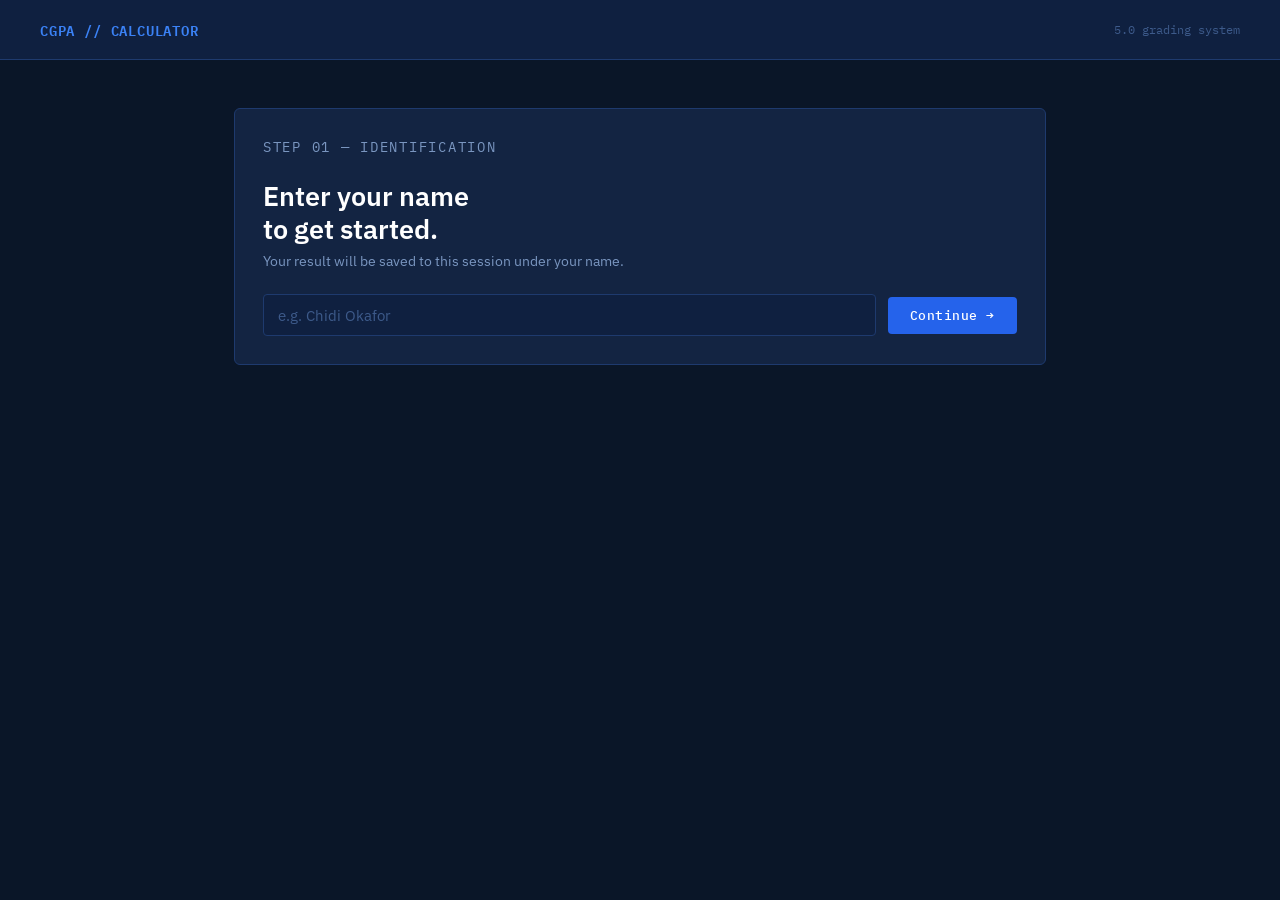
<file: index.html>
<!DOCTYPE html>
<html lang="en">

<head>
  <meta charset="UTF-8" />
  <meta name="viewport" content="width=device-width, initial-scale=1.0" />
  <title>CGPA Calculator</title>
  <link
    href="https://fonts.googleapis.com/css2?family=IBM+Plex+Mono:wght@400;500;600&family=IBM+Plex+Sans:wght@300;400;500;600&display=swap"
    rel="stylesheet" />
  <link rel="stylesheet" href="assets/css/style.css" />
</head>

<body>

  <header>
    <span class="logo">CGPA // Calculator</span>
    <span class="header-tag">5.0 grading system</span>
  </header>

  <main>

    <!-- STEP 1: NAME -->
    <div id="name-section">
      <div class="card">
        <p class="section-label">Step 01 — Identification</p>
        <h1>Enter your name<br>to get started.</h1>
        <p>Your result will be saved to this session under your name.</p>
        <div class="input-row">
          <input type="text" id="student-name" placeholder="e.g. Chidi Okafor" maxlength="60" />
          <button class="btn btn-primary" onclick="startSession()">Continue →</button>
        </div>
        <div class="err" id="name-err">⚠ Please enter your name to continue.</div>
      </div>

      <!-- History (shown if session has saved records) -->
      <div id="history-section">
        <p class="section-label">Saved in this session</p>
        <div class="history-list" id="history-list"></div>
      </div>
    </div>

    <!-- STEP 2: COURSES + RESULT -->
    <div id="courses-section">

      <div class="card">
        <div class="courses-header">
          <div class="courses-header-left">
            <h2>Add Courses</h2>
            <div class="owner-tag" id="owner-tag"></div>
          </div>
          <button class="btn btn-ghost btn-sm" onclick="switchStudent()">← Change name</button>
        </div>

        <!-- Add form -->
        <div class="add-form">
          <div class="field">
            <label>Course Code</label>
            <input type="text" id="course-code" placeholder="e.g. CSC310" maxlength="10"
              style="text-transform:uppercase" />
          </div>
          <div class="field">
            <label>Units</label>
            <select id="course-units">
              <option>1</option>
              <option>2</option>
              <option selected>3</option>
              <option>4</option>
              <option>5</option>
              <option>6</option>
            </select>
          </div>
          <div class="field">
            <label>Grade</label>
            <select id="course-grade">
              <option value="5">A — 5</option>
              <option value="4">B — 4</option>
              <option value="3">C — 3</option>
              <option value="2">D — 2</option>
              <option value="1">E — 1</option>
              <option value="0">F — 0</option>
            </select>
          </div>
          <button class="btn btn-primary" onclick="addCourse()">Add</button>
        </div>
        <div class="err" id="course-err">⚠ Enter a valid course code.</div>

        <!-- Table -->
        <div class="table-wrap">
          <table>
            <thead>
              <tr>
                <th>#</th>
                <th>Course Code</th>
                <th>Units</th>
                <th>Grade</th>
                <th>Points</th>
                <th>Actions</th>
              </tr>
            </thead>
            <tbody id="course-tbody">
              <tr class="empty-row">
                <td colspan="6">— No courses added yet —</td>
              </tr>
            </tbody>
          </table>
        </div>

        <hr class="divider" />

        <div style="display:flex;gap:10px;flex-wrap:wrap">
          <button class="btn btn-primary" onclick="calculate()">Calculate CGPA</button>
          <button class="btn btn-ghost btn-sm" onclick="clearCourses()">Clear all</button>
        </div>
        <div class="err" id="calc-err">⚠ Add at least one course before calculating.</div>
      </div>

      <!-- Result -->
      <div id="result-section">
        <p class="section-label">Result</p>
        <div class="card">
          <div class="result-grid">
            <div class="stat-box" style="grid-column: span 2">
              <div class="label">CGPA</div>
              <div class="value cgpa-val" id="res-cgpa">—</div>
              <div id="res-class" class="classification"></div>
            </div>
            <div class="stat-box">
              <div class="label">Total Units</div>
              <div class="value" id="res-units">—</div>
            </div>
            <div class="stat-box">
              <div class="label">Total Points</div>
              <div class="value" id="res-points">—</div>
            </div>
            <div class="stat-box">
              <div class="label">Courses</div>
              <div class="value" id="res-count">—</div>
            </div>
          </div>
          <div class="result-actions">
            <button class="btn btn-primary" onclick="saveResult()">Save to session</button>
            <button class="btn btn-ghost btn-sm" onclick="resetResult()">Recalculate</button>
          </div>
        </div>
      </div>

    </div>

  </main>

  <div id="toast"></div>

  <script src="assets/js/app.js"></script>
</body>

</html>
</file>
<file: assets/css/style.css>
*,
*::before,
*::after {
  box-sizing: border-box;
  margin: 0;
  padding: 0;
}

:root {
  --navy: #0a1628;
  --navy-mid: #0f2040;
  --navy-card: #132442;
  --navy-row: #162a50;
  --blue: #1a3a6e;
  --accent: #2563eb;
  --accent-lt: #3b82f6;
  --border: #1e3a6e;
  --text: #e2eaf6;
  --text-dim: #7a96c0;
  --text-mute: #3d5a8a;
  --white: #ffffff;
  --grade-A: #22c55e;
  --grade-B: #3b82f6;
  --grade-C: #eab308;
  --grade-D: #f97316;
  --grade-E: #ef4444;
  --grade-F: #6b7280;
}

html {
  font-size: 16px;
}

body {
  background: var(--navy);
  color: var(--text);
  font-family: 'IBM Plex Sans', sans-serif;
  min-height: 100vh;
  display: flex;
  flex-direction: column;
  align-items: center;
}

/* ── HEADER ── */
header {
  width: 100%;
  border-bottom: 1px solid var(--border);
  padding: 18px 40px;
  display: flex;
  align-items: center;
  justify-content: space-between;
  background: var(--navy-mid);
}

.logo {
  font-family: 'IBM Plex Mono', monospace;
  font-size: .85rem;
  font-weight: 600;
  color: var(--accent-lt);
  letter-spacing: .06em;
  text-transform: uppercase;
}

.header-tag {
  font-family: 'IBM Plex Mono', monospace;
  font-size: .75rem;
  color: var(--text-mute);
}

/* ── MAIN ── */
main {
  width: 100%;
  max-width: 860px;
  padding: 48px 24px 80px;
  display: flex;
  flex-direction: column;
  gap: 32px;
}

/* ── SECTION LABEL ── */
.section-label {
  font-family: 'IBM Plex Mono', monospace;
  font-size: .7rem;
  color: var(--text-mute);
  letter-spacing: .12em;
  text-transform: uppercase;
  margin-bottom: 10px;
}

/* ── CARD ── */
.card {
  background: var(--navy-card);
  border: 1px solid var(--border);
  border-radius: 6px;
  padding: 28px;
}

/* ── NAME STEP ── */
#name-section h1 {
  font-size: 1.7rem;
  font-weight: 600;
  color: var(--white);
  margin-bottom: 6px;
  line-height: 1.2;
}

#name-section p {
  font-size: .9rem;
  color: var(--text-dim);
  margin-bottom: 24px;
}

.input-row {
  display: flex;
  gap: 12px;
  align-items: center;
  flex-wrap: wrap;
}

input[type="text"] {
  background: var(--navy-mid);
  border: 1px solid var(--border);
  border-radius: 4px;
  color: var(--text);
  font-family: 'IBM Plex Sans', sans-serif;
  font-size: .95rem;
  padding: 10px 14px;
  outline: none;
  flex: 1;
  min-width: 200px;
  transition: border-color .15s;
}

input[type="text"]:focus {
  border-color: var(--accent);
}

input[type="text"]::placeholder {
  color: var(--text-mute);
}

/* ── BUTTONS ── */
.btn {
  font-family: 'IBM Plex Mono', monospace;
  font-size: .82rem;
  font-weight: 500;
  letter-spacing: .04em;
  border: none;
  border-radius: 4px;
  cursor: pointer;
  padding: 10px 22px;
  transition: background .15s, color .15s;
}

.btn-primary {
  background: var(--accent);
  color: var(--white);
}

.btn-primary:hover {
  background: var(--accent-lt);
}

.btn-ghost {
  background: transparent;
  border: 1px solid var(--border);
  color: var(--text-dim);
}

.btn-ghost:hover {
  border-color: var(--accent);
  color: var(--accent-lt);
}

.btn-danger {
  background: transparent;
  border: 1px solid #3a1a1a;
  color: #ef4444;
}

.btn-danger:hover {
  background: #1a0a0a;
}

.btn-sm {
  padding: 6px 14px;
  font-size: .75rem;
}

/* ── COURSES SECTION ── */
#courses-section {
  display: none;
}

.courses-header {
  display: flex;
  justify-content: space-between;
  align-items: center;
  margin-bottom: 20px;
  flex-wrap: wrap;
  gap: 12px;
}

.courses-header-left h2 {
  font-size: 1.1rem;
  font-weight: 600;
  color: var(--white);
}

.owner-tag {
  font-family: 'IBM Plex Mono', monospace;
  font-size: .75rem;
  color: var(--accent-lt);
  margin-top: 2px;
}

/* ── ADD COURSE FORM ── */
.add-form {
  display: grid;
  grid-template-columns: 1fr 80px 80px auto;
  gap: 10px;
  align-items: end;
  margin-bottom: 24px;
}

@media (max-width: 600px) {
  .add-form {
    grid-template-columns: 1fr 1fr;
  }

  .add-form .btn {
    grid-column: 1 / -1;
  }
}

.field label {
  display: block;
  font-size: .72rem;
  color: var(--text-mute);
  font-family: 'IBM Plex Mono', monospace;
  letter-spacing: .08em;
  text-transform: uppercase;
  margin-bottom: 6px;
}

select {
  background: var(--navy-mid);
  border: 1px solid var(--border);
  border-radius: 4px;
  color: var(--text);
  font-family: 'IBM Plex Sans', sans-serif;
  font-size: .95rem;
  padding: 10px 10px;
  outline: none;
  width: 100%;
  cursor: pointer;
  transition: border-color .15s;
}

select:focus {
  border-color: var(--accent);
}

/* ── TABLE ── */
.table-wrap {
  overflow-x: auto;
}

table {
  width: 100%;
  border-collapse: collapse;
  font-size: .88rem;
}

thead th {
  font-family: 'IBM Plex Mono', monospace;
  font-size: .68rem;
  letter-spacing: .1em;
  text-transform: uppercase;
  color: var(--text-mute);
  padding: 10px 14px;
  text-align: left;
  border-bottom: 1px solid var(--border);
}

tbody tr {
  border-bottom: 1px solid var(--border);
  transition: background .1s;
}

tbody tr:last-child {
  border-bottom: none;
}

tbody tr:hover {
  background: var(--navy-row);
}

tbody td {
  padding: 11px 14px;
}

.code-cell {
  font-family: 'IBM Plex Mono', monospace;
  font-weight: 500;
  color: var(--white);
}

.grade-badge {
  display: inline-block;
  font-family: 'IBM Plex Mono', monospace;
  font-size: .78rem;
  font-weight: 600;
  padding: 2px 9px;
  border-radius: 3px;
}

.g-A {
  background: #052a14;
  color: var(--grade-A);
}

.g-B {
  background: #0a1a3a;
  color: var(--grade-B);
}

.g-C {
  background: #2a200a;
  color: var(--grade-C);
}

.g-D {
  background: #2a120a;
  color: var(--grade-D);
}

.g-E {
  background: #2a0a0a;
  color: var(--grade-E);
}

.g-F {
  background: #111;
  color: var(--grade-F);
}

.empty-row td {
  text-align: center;
  color: var(--text-mute);
  font-size: .85rem;
  padding: 32px 14px;
  font-family: 'IBM Plex Mono', monospace;
}

/* ── INLINE EDIT ROW ── */
tr.editing {
  background: var(--navy-row);
}

tr.editing td {
  padding: 7px 8px;
}

.edit-code-input {
  background: var(--navy-mid);
  border: 1px solid var(--accent);
  border-radius: 4px;
  color: var(--white);
  font-family: 'IBM Plex Mono', monospace;
  font-size: .88rem;
  font-weight: 500;
  padding: 5px 9px;
  width: 110px;
  outline: none;
  text-transform: uppercase;
}

.edit-select {
  background: var(--navy-mid);
  border: 1px solid var(--accent);
  border-radius: 4px;
  color: var(--text);
  font-family: 'IBM Plex Sans', sans-serif;
  font-size: .85rem;
  padding: 5px 6px;
  outline: none;
  cursor: pointer;
  width: 100%;
}

.btn-edit {
  background: transparent;
  border: 1px solid var(--border);
  color: var(--text-dim);
  font-family: 'IBM Plex Mono', monospace;
  font-size: .75rem;
  padding: 5px 11px;
  border-radius: 4px;
  cursor: pointer;
  transition: border-color .15s, color .15s;
}

.btn-edit:hover {
  border-color: var(--accent);
  color: var(--accent-lt);
}

.btn-save-row {
  background: var(--accent);
  border: none;
  color: var(--white);
  font-family: 'IBM Plex Mono', monospace;
  font-size: .75rem;
  padding: 5px 11px;
  border-radius: 4px;
  cursor: pointer;
  transition: background .15s;
}

.btn-save-row:hover {
  background: var(--accent-lt);
}

.row-actions {
  display: flex;
  gap: 6px;
  align-items: center;
}

/* ── DIVIDER ── */
.divider {
  border: none;
  border-top: 1px solid var(--border);
  margin: 24px 0;
}

/* ── RESULT PANEL ── */
#result-section {
  display: none;
}

.result-grid {
  display: grid;
  grid-template-columns: repeat(auto-fit, minmax(160px, 1fr));
  gap: 16px;
  margin-bottom: 24px;
}

.stat-box {
  background: var(--navy-mid);
  border: 1px solid var(--border);
  border-radius: 5px;
  padding: 18px 20px;
}

.stat-box .label {
  font-family: 'IBM Plex Mono', monospace;
  font-size: .65rem;
  letter-spacing: .1em;
  text-transform: uppercase;
  color: var(--text-mute);
  margin-bottom: 8px;
}

.stat-box .value {
  font-family: 'IBM Plex Mono', monospace;
  font-size: 1.8rem;
  font-weight: 600;
  color: var(--white);
  line-height: 1;
}

.stat-box .value.cgpa-val {
  font-size: 2.6rem;
  color: var(--accent-lt);
}

.classification {
  font-family: 'IBM Plex Mono', monospace;
  font-size: .78rem;
  letter-spacing: .08em;
  padding: 4px 12px;
  border-radius: 3px;
  display: inline-block;
  margin-top: 8px;
}

.cls-first {
  background: #052a14;
  color: var(--grade-A);
}

.cls-second-u {
  background: #0a1a3a;
  color: var(--grade-B);
}

.cls-second-l {
  background: #162038;
  color: #60a5fa;
}

.cls-third {
  background: #2a200a;
  color: var(--grade-C);
}

.cls-pass {
  background: #2a120a;
  color: var(--grade-D);
}

.cls-fail {
  background: #2a0a0a;
  color: var(--grade-E);
}

.result-actions {
  display: flex;
  gap: 10px;
  flex-wrap: wrap;
  margin-top: 20px;
}

/* ── HISTORY ── */
#history-section {
  display: none;
}

.history-list {
  display: flex;
  flex-direction: column;
  gap: 10px;
}

.history-item {
  background: var(--navy-mid);
  border: 1px solid var(--border);
  border-radius: 5px;
  padding: 14px 18px;
  display: flex;
  justify-content: space-between;
  align-items: center;
  flex-wrap: wrap;
  gap: 10px;
}

.history-item .hi-name {
  font-weight: 600;
  color: var(--white);
  font-size: .95rem;
}

.history-item .hi-meta {
  font-family: 'IBM Plex Mono', monospace;
  font-size: .72rem;
  color: var(--text-mute);
  margin-top: 3px;
}

.history-item .hi-cgpa {
  font-family: 'IBM Plex Mono', monospace;
  font-size: 1.3rem;
  font-weight: 600;
  color: var(--accent-lt);
}

/* ── TOAST ── */
#toast {
  position: fixed;
  bottom: 28px;
  left: 50%;
  transform: translateX(-50%) translateY(80px);
  background: var(--navy-card);
  border: 1px solid var(--border);
  border-radius: 5px;
  padding: 10px 22px;
  font-family: 'IBM Plex Mono', monospace;
  font-size: .8rem;
  color: var(--accent-lt);
  opacity: 0;
  transition: transform .25s, opacity .25s;
  z-index: 99;
  white-space: nowrap;
}

#toast.show {
  opacity: 1;
  transform: translateX(-50%) translateY(0);
}

/* ── ERROR ── */
.err {
  color: #ef4444;
  font-size: .8rem;
  font-family: 'IBM Plex Mono', monospace;
  margin-top: 6px;
  display: none;
}

.err.visible {
  display: block;
}
</file>
